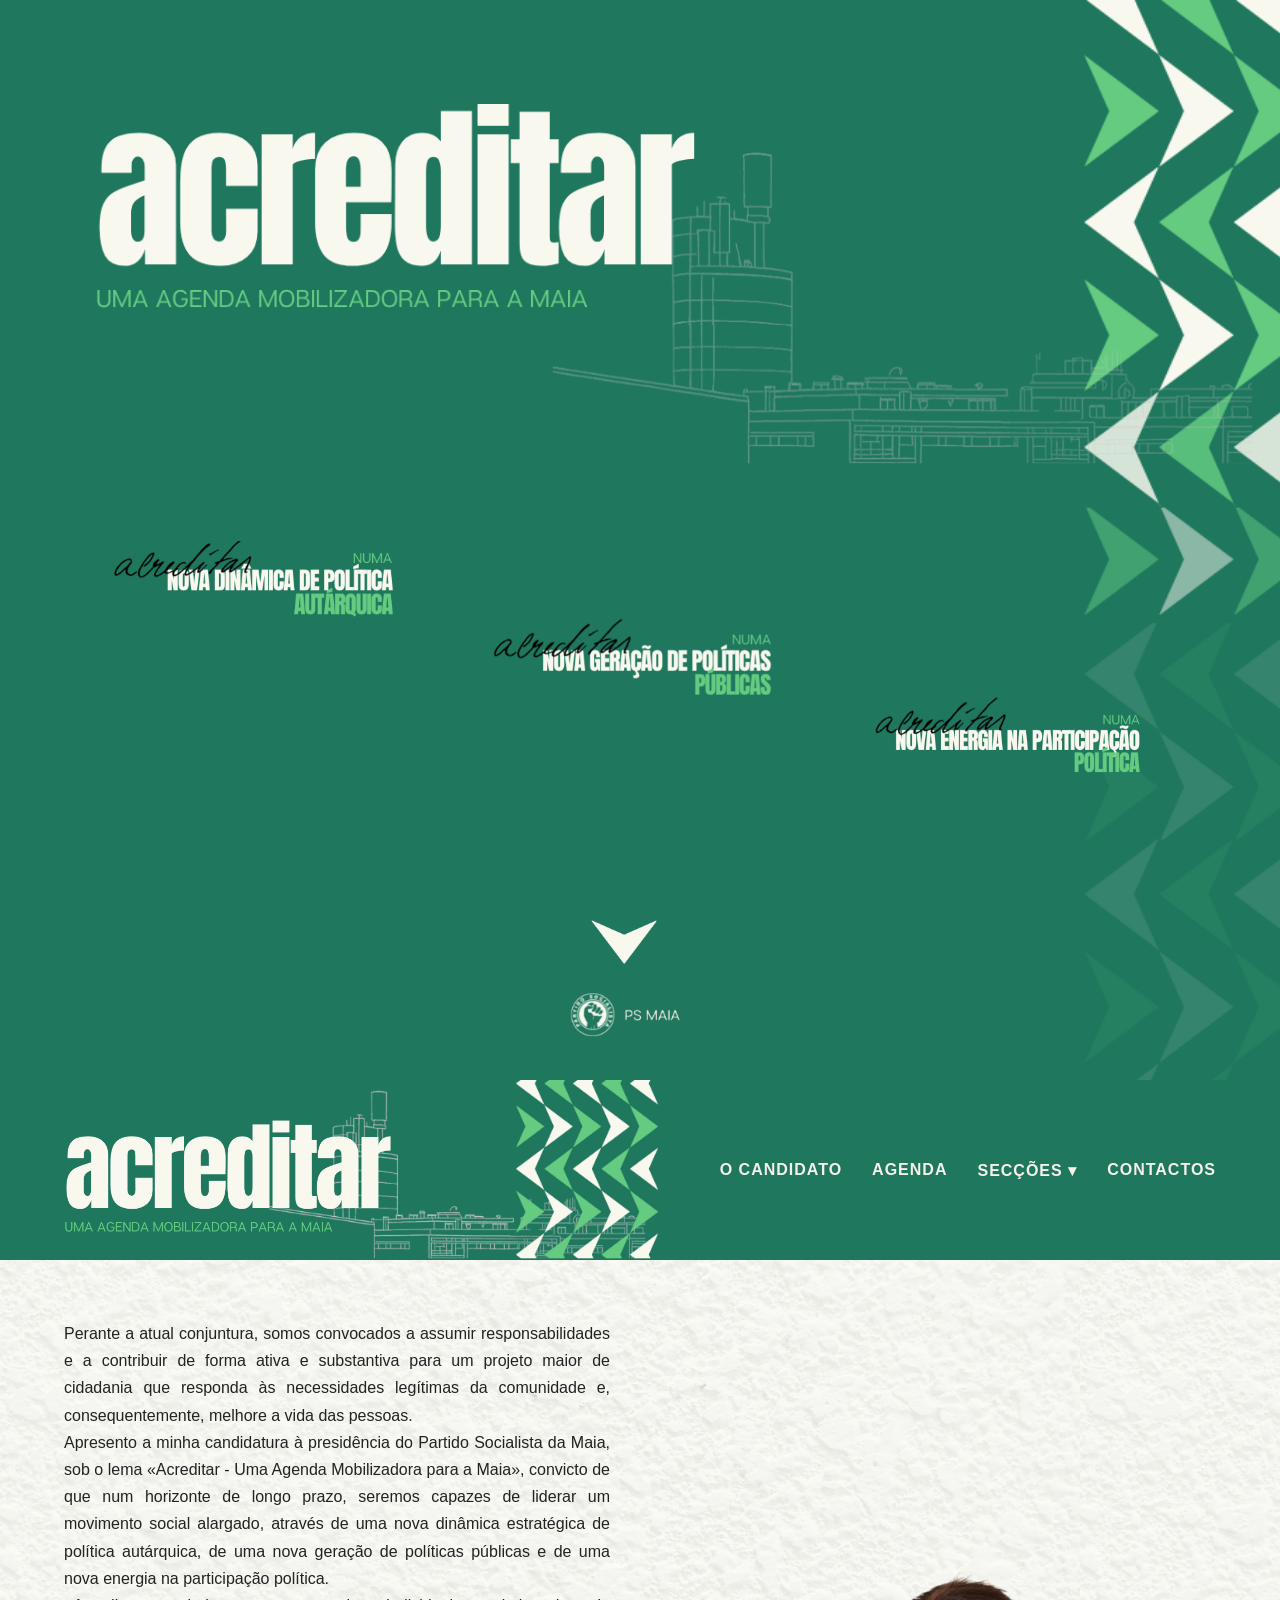
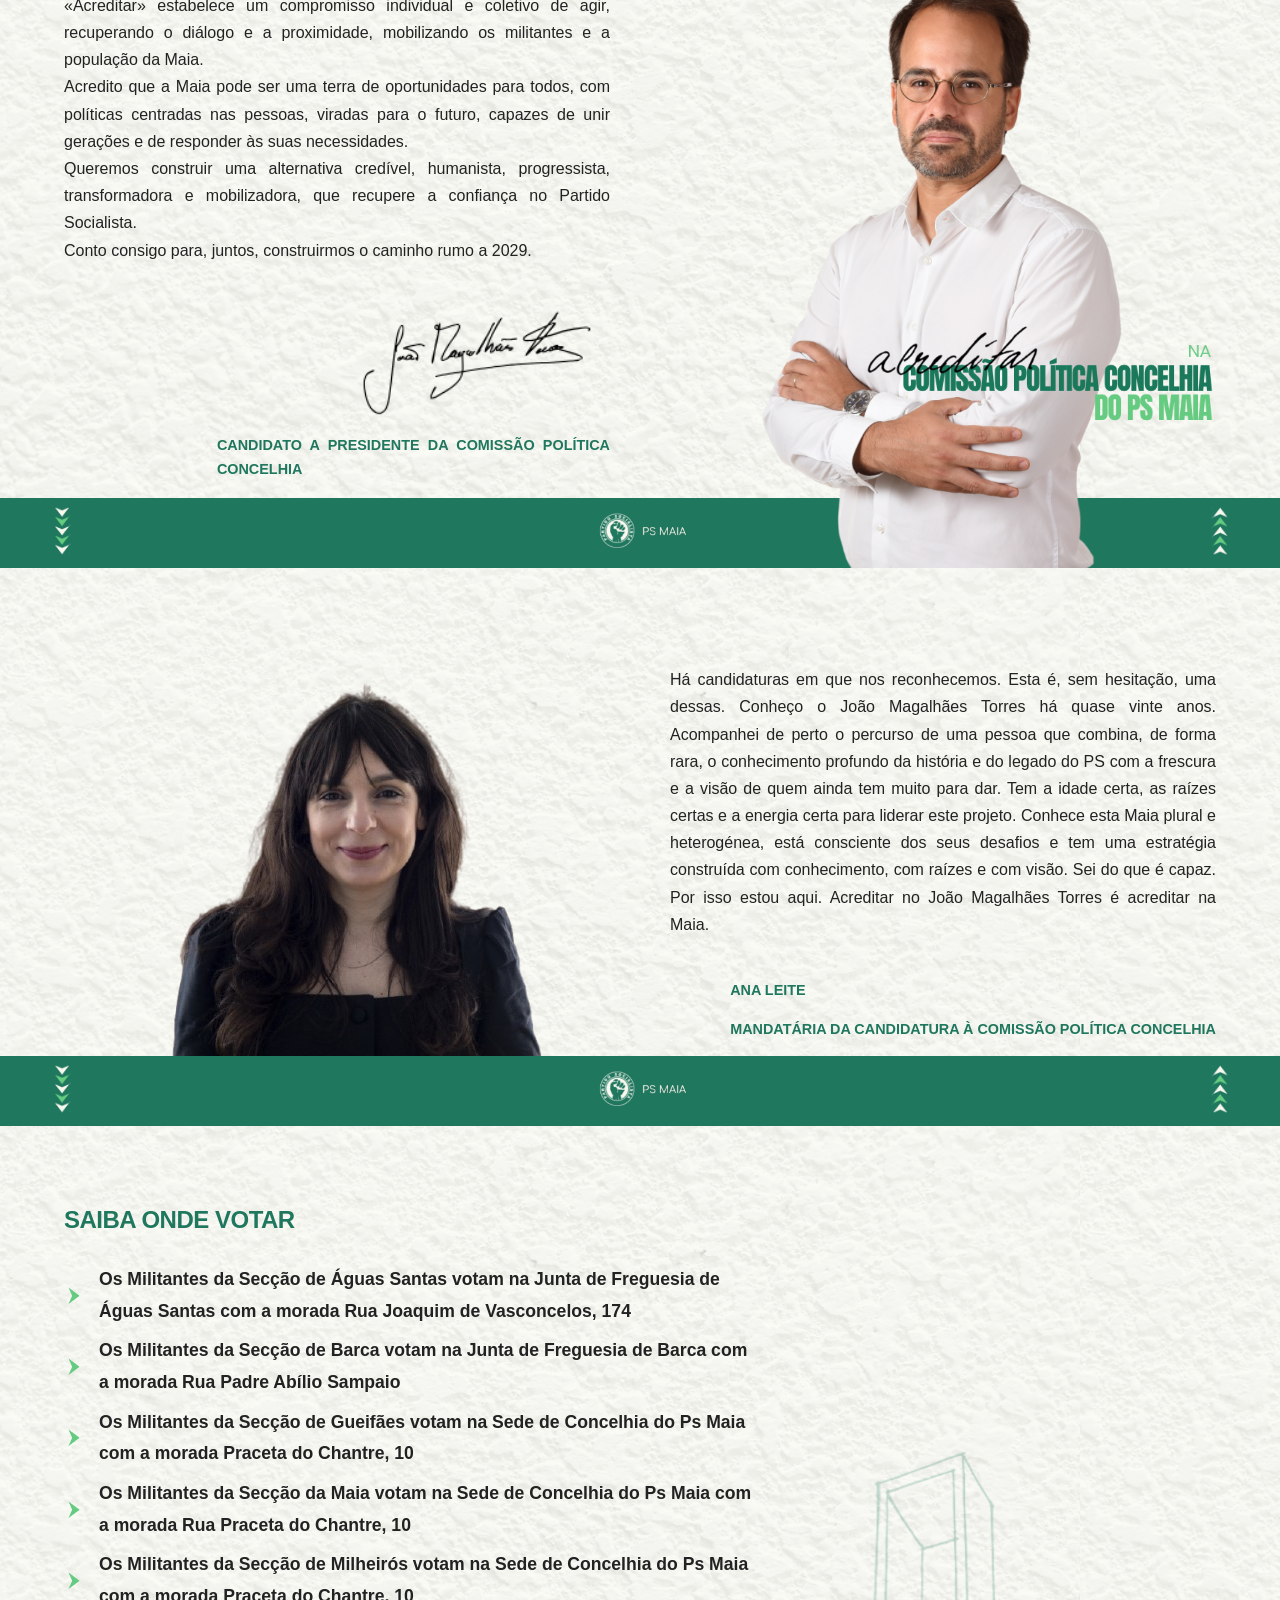
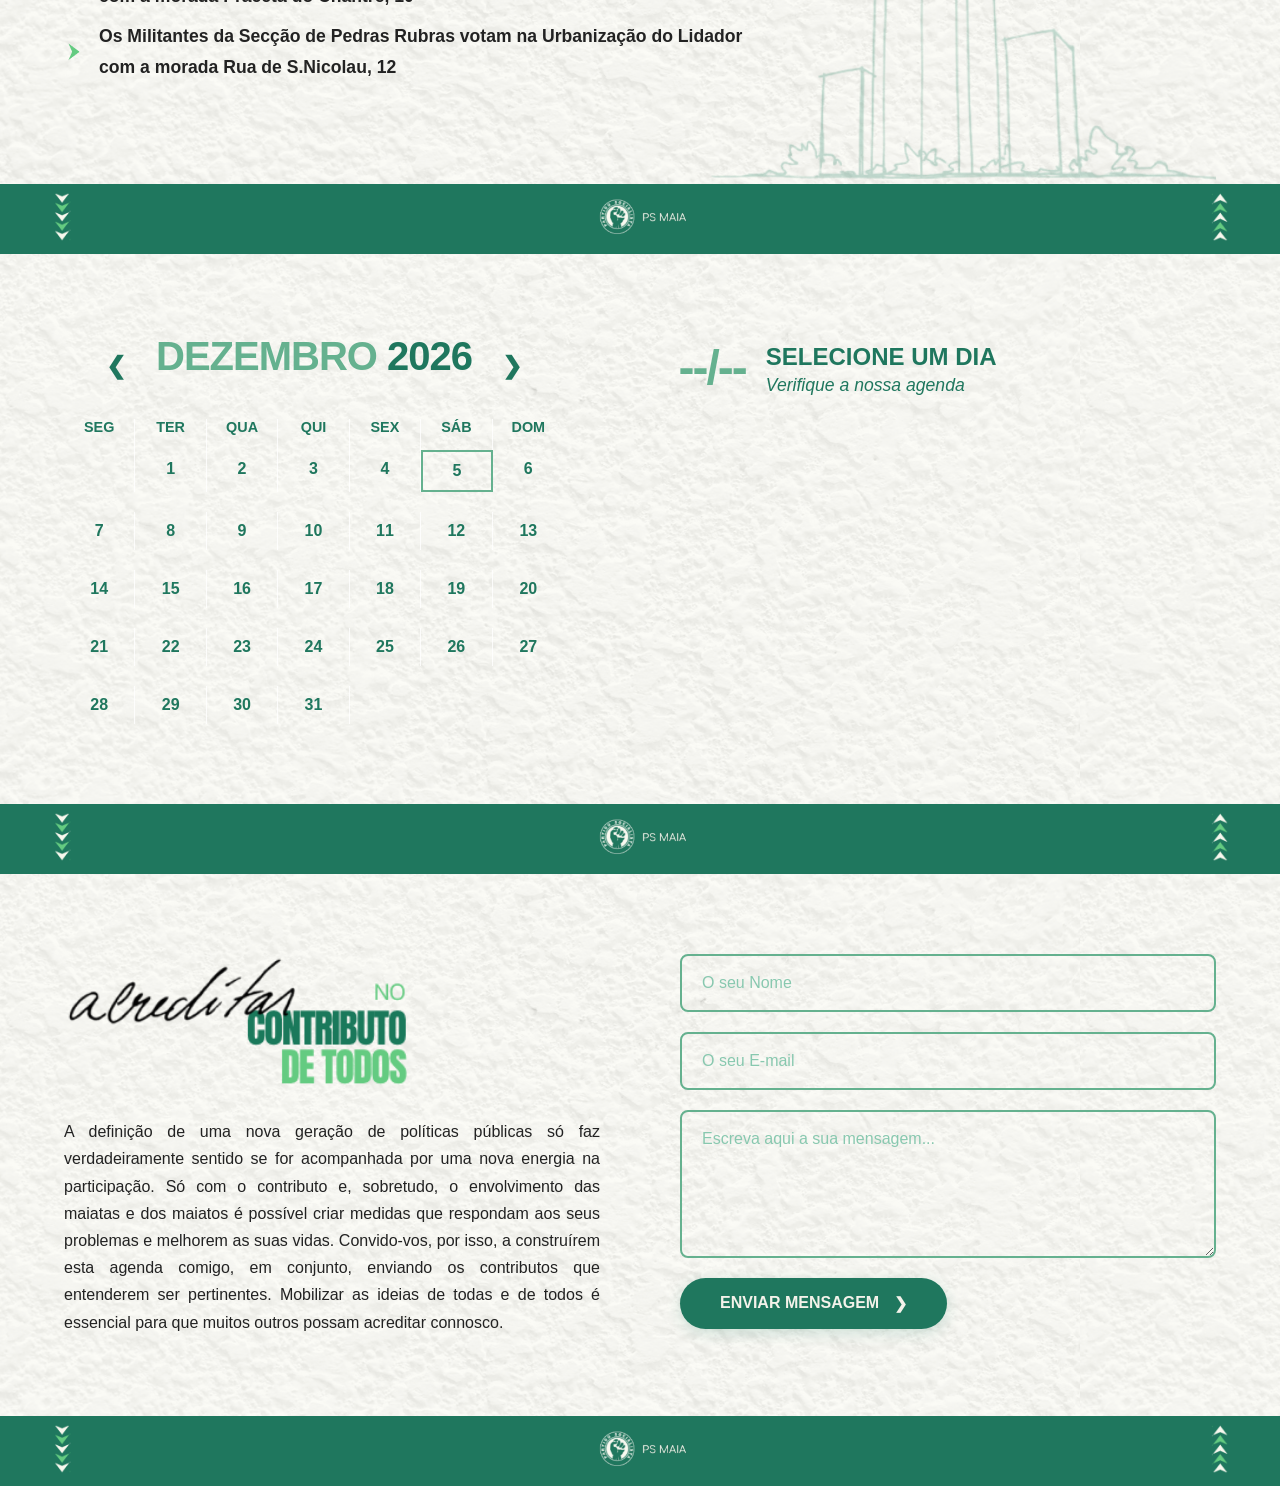
<file: index.html>
<!DOCTYPE html>
<html lang="pt">
<head>
    <meta charset="UTF-8">
    <meta name="viewport" content="width=device-width, initial-scale=1.0">
    <title>ACREDITAR</title>
    
    <link rel="stylesheet" href="styles.css">
    
</head>
<body>

    <section id="hero">
        <img src="./imagens/bg-cidade.png" class="bg-cidade" alt="Cidade da Maia">
        <img src="./imagens/bg-setas.png" class="bg-setas" alt="Padrão Acreditar">

        <div class="hero-container">
            
            <div class="hero-texto">
                <div class="hero-texto">
                    <img src="./imagens/letras-acreditar-frase.png" class="img-titulo-hero" alt="Acreditar - Uma agenda mobilizadora para a Maia">
                </div>
            </div>

            <div class="hero-escada">
                <img src="./imagens/frase1.png" class="frase f1" alt="Nova Dinâmica">
                <img src="./imagens/frase2.png" class="frase f2" alt="Nova Geração">
                <img src="./imagens/frase3.png" class="frase f3" alt="Nova Energia">
            </div>

            <div class="hero-rodape">
                <a href="#sobre-nos">
                    <img src="./imagens/seta-baixo.png" class="seta-animada" alt="Descer para a secção seguinte">
                </a>
                    <img src="./imagens/logo-ps-maia.png" class="logo-ps" alt="PS Maia">
            </div>

        </div>
    </section>    


    <section id="sobre-nos">
        
        <div class="sobre-topo">
            <img src="./imagens/letras-acreditar-frase.png" class="img-titulo-topo" alt="Acreditar - Uma agenda mobilizadora para a Maia">
            
            <img src="./imagens/bg-cidade-setas.png" class="sobre-bg-cidade" alt="Cidade e Setas">
            
            <nav class="menu-site">
                <ul class="menu-lista">
                    <li><a href="#sobre-nos">O Candidato</a></li>
                    <li><a href="#agenda">Agenda</a></li>
                    
                    
                    <li class="menu-item-com-submenu">
                        <a href="javascript:void(0)">Secções &#9662;</a> <ul class="submenu">
                            <li><a href="seccaoas.html">Secção de Águas Santas</a></li>
                            <li><a href="seccaobarca.html">Secção de Barca</a></li>
                            <li><a href="seccaomaia.html">Secção da Maia</a></li>
                            <li><a href="seccaomilheiros.html">Secção de Milheirós</a></li>
                            <li><a href="seccaopedrasrubras.html">Secção de Pedras Rubras</a></li>
                        </ul>
                    </li> 
                    <li><a href="#contactos">Contactos</a></li>
                </ul>
            </nav>
            
        </div>

        <div class="sobre-meio">
            <div class="sobre-texto">
                <p>Perante a atual conjuntura, somos convocados a assumir responsabilidades e a contribuir de forma ativa e substantiva para um projeto maior de cidadania que responda às necessidades legítimas da comunidade e, consequentemente, melhore a vida das pessoas.
<p>Apresento a minha candidatura à presidência do Partido Socialista da Maia, sob o lema «Acreditar - Uma Agenda Mobilizadora para a Maia», convicto de que num horizonte de longo prazo, seremos capazes de liderar um movimento social alargado, através de uma nova dinâmica estratégica de política autárquica, de uma nova geração de políticas públicas e de uma nova energia na participação política.</p>
<p>«Acreditar» estabelece um compromisso individual e coletivo de agir, recuperando o diálogo e a proximidade, mobilizando os militantes e a população da Maia.</p>
<p>Acredito que a Maia pode ser uma terra de oportunidades para todos, com políticas centradas nas pessoas, viradas para o futuro, capazes de unir gerações e de responder às suas necessidades.
<p>Queremos construir uma alternativa credível, humanista, progressista, transformadora e mobilizadora, que recupere a confiança no Partido Socialista.</p>
<p>Conto consigo para, juntos, construirmos o caminho rumo a 2029.</p></p>
                
                <div class="caixa-assinatura">
                    <img src="./imagens/assinaturajmt.png" class="img-assinatura" alt="Assinatura">
                    <p class="cargo-verde">Candidato a Presidente da Comissão Política Concelhia</p>
                </div>
            </div>

            <div class="sobre-foto">
                <img src="./imagens/jmt2semfundo.png" class="img-candidata" alt="Fotografia">
                <img src="./imagens/acreditarcpcmaia.png" class="img-texto-sobreposto" alt="Acreditar na CPC Maia">
            </div>
        </div>

        <div class="sobre-rodape">
            <a href="#mandataria" class="setas-link seta-esq">
                <img src="./imagens/seta-rodape-baixo.png" alt="Subir">
            </a>

            <a href="#hero">
                <img src="./imagens/logo-ps-maia.png" class="logo-ps-rodape" alt="PS Maia">
            </a>
            <a href="#hero" class="setas-link seta-dir">
                <img src="./imagens/seta-rodape-cima.png" alt="Descer">
            </a>
        </div>

    </section>

    <section id="mandataria">
        
        <div class="mandataria-meio">
            
            <div class="mandataria-foto">
                <img src="./imagens/analeite.png" class="img-mandataria" alt="Fotografia da Mandatária">
            </div>

            <div class="mandataria-texto">
                <p>Há candidaturas em que nos reconhecemos. Esta é, sem hesitação, uma dessas. Conheço o João Magalhães Torres há quase vinte anos. Acompanhei de perto o percurso de uma pessoa que combina, de forma rara, o conhecimento profundo da história e do legado do PS com a frescura e a visão de quem ainda tem muito para dar. Tem a idade certa, as raízes certas e a energia certa para liderar este projeto. Conhece esta Maia plural e heterogénea, está consciente dos seus desafios e tem uma estratégia construída com conhecimento, com raízes e com visão. Sei do que é capaz. Por isso estou aqui. Acreditar no João Magalhães Torres é acreditar na Maia.</p>
                
                <div class="caixa-assinatura-direita">
                    <p class="cargo-verde">Ana Leite</p>
                    <p class="cargo-verde">MANDATÁRIA DA CANDIDATURA À COMISSÃO POLÍTICA CONCELHIA</p>
                </div>
            </div>

        </div>

        <div class="mandataria-rodape">
            <a href="#lista-candidatos" class="setas-link seta-esq">
                <img src="./imagens/seta-rodape-baixo.png" alt="Subir">
            </a>

            <a href="#hero">
                <img src="./imagens/logo-ps-maia.png" class="logo-ps-rodape" alt="PS Maia">
            </a>
            <a href="#sobre-nos" class="setas-link seta-dir">
                <img src="./imagens/seta-rodape-cima.png" alt="Descer">
            </a>
        </div>

    </section>

        <section id="lista-candidatos">
        
        <div class="lista-meio">
            
            <div class="lista-conteudo">
                <h2 class="lista-titulo">Saiba onde Votar</h2>
                
                <ul class="lista-nomes">
                    <li>Os Militantes da Secção de Águas Santas votam na Junta de Freguesia de Águas Santas com a morada Rua Joaquim de Vasconcelos, 174</li>
                    <li>Os Militantes da Secção de Barca votam na Junta de Freguesia de Barca com a morada Rua Padre Abílio Sampaio</li>
                    <li>Os Militantes da Secção de Gueifães votam na Sede de Concelhia do Ps Maia com a morada Praceta do Chantre, 10</li>
                    <li>Os Militantes da Secção da Maia votam na Sede de Concelhia do Ps Maia com a morada Rua Praceta do Chantre, 10</li>
                    <li>Os Militantes da Secção de Milheirós votam na Sede de Concelhia do Ps Maia com a morada Praceta do Chantre, 10</li>
                    <li>Os Militantes da Secção de Pedras Rubras votam na Urbanização do Lidador com a morada Rua de S.Nicolau, 12</li>
                </ul>
            </div>

            <img src="./imagens/bg-portas.png" class="lista-img-predios" alt="Desenho Maia">

            
            
        </div>

        <div class="lista-rodape">
            <a href="#agenda" class="setas-link seta-esq">
                <img src="./imagens/seta-rodape-baixo.png" alt="Subir">
            </a>

            <a href="#hero">
                <img src="./imagens/logo-ps-maia.png" class="logo-ps-rodape" alt="PS Maia">
            </a>
            <a href="#mandataria" class="setas-link seta-dir">
                <img src="./imagens/seta-rodape-cima.png" alt="Descer">
            </a>
        </div>

    </section>

    <section id="agenda">
        
      

       <div class="agenda-meio">
            
            <div class="calendario-bloco">
                
                <div class="mes-navegacao">
                    <button id="btn-mes-anterior">&#10094;</button>
                    <h3 class="mes-titulo">
                        <span class="mes-verde-claro" id="texto-mes">MAIO</span> 
                        <span id="texto-ano">2026</span>
                    </h3>
                    <button id="btn-mes-seguinte">&#10095;</button>
                </div>
                
                <div class="calendario-cabecalho">
                    <div class="dia-semana">SEG</div>
                    <div class="dia-semana">TER</div>
                    <div class="dia-semana">QUA</div>
                    <div class="dia-semana">QUI</div>
                    <div class="dia-semana">SEX</div>
                    <div class="dia-semana">SÁB</div>
                    <div class="dia-semana">DOM</div>
                </div>

                <div class="calendario-grid" id="dias-grid">
                    </div>
            </div>

            <div class="evento-bloco" id="caixa-evento">
                <div class="evento-data" id="evento-data">--/--</div>
                
                <div class="evento-info" id="vista-dia">
                    <h4 id="evento-titulo">SELECIONE UM DIA</h4>
                    <p id="evento-local">Verifique a nossa agenda</p>
                </div>

                <div class="evento-info" id="vista-mes" style="display: none;">
                    </div>
            </div>

        </div>

        </div>

        <div class="agenda-rodape">
            <a href="#contactos" class="setas-link seta-esq">
                <img src="./imagens/seta-rodape-baixo.png" alt="Subir">
            </a>

            <a href="#hero">
                <img src="./imagens/logo-ps-maia.png" class="logo-ps-rodape" alt="PS Maia">
            </a>
            <a href="#lista-candidatos" class="setas-link seta-dir">
                <img src="./imagens/seta-rodape-cima.png" alt="Descer">
            </a>
        </div>

    </section>

    <section id="contactos">

        <div class="contacto-meio">
            
            <div class="contacto-info">
                <img src="./imagens/titulo-contributo.png" class="img-titulo-contributo" alt="Acreditar no contributo de todos">
                
                <p>A definição de uma nova geração de políticas públicas só faz verdadeiramente sentido se for acompanhada por uma nova energia na participação. Só com o contributo e, sobretudo, o envolvimento das maiatas e dos maiatos é possível criar medidas que respondam aos seus problemas e melhorem as suas vidas. Convido-vos, por isso, a construírem esta agenda comigo, em conjunto, enviando os contributos que entenderem ser pertinentes. Mobilizar as ideias de todas e de todos é essencial para que muitos outros possam acreditar connosco.</p>
            </div>

            <div class="contacto-form-caixa">
                <form class="formulario-acreditar" action="https://formspree.io/f/mbdwebdk" method="POST">
                    <input type="text" name="nome" placeholder="O seu Nome" required>
                    <input type="email" name="email" placeholder="O seu E-mail" required>
                    <textarea name="mensagem" rows="6" placeholder="Escreva aqui a sua mensagem..." required></textarea>

                    <input type="hidden" name="_captcha" value="false">
                    
                    <button type="submit" class="botao-enviar">
                        Enviar Mensagem <span class="seta-botao">&#10095;</span>
                    </button>
                </form>
            </div>

        </div>

        <div class="contacto-rodape">
            <a href="#contactos" class="setas-link seta-esq">
                <img src="./imagens/seta-rodape-baixo.png" alt="Subir">
            </a>

            <a href="#hero">
                <img src="./imagens/logo-ps-maia.png" class="logo-ps-rodape" alt="PS Maia">
            </a>
            <a href="#agenda" class="setas-link seta-dir">
                <img src="./imagens/seta-rodape-cima.png" alt="Descer">
            </a>
        </div>

    </section>


    <script>
        // 1. COLA AQUI O LINK DO TEU GOOGLE SHEETS (.tsv)
        const urlGoogleSheet = "https://docs.google.com/spreadsheets/d/e/2PACX-1vQgesNlx1HICrxwr3FjCtojPLdgehVtIwjGw2wevJNrqJSQbQDBCtCzNtmocbJ8uXh3fSAmohu7JBYo/pub?output=tsv";

       let listaEventos = {}; 

        const nomesMeses = ["JANEIRO", "FEVEREIRO", "MARÇO", "ABRIL", "MAIO", "JUNHO", "JULHO", "AGOSTO", "SETEMBRO", "OUTUBRO", "NOVEMBRO", "DEZEMBRO"];

        const hoje = new Date(); 
        let dataAtual = new Date();

        const textoMes = document.getElementById('texto-mes');
        const textoAno = document.getElementById('texto-ano');
        const diasGrid = document.getElementById('dias-grid');
        
        const displayData = document.getElementById('evento-data');
        
        // Elementos das duas vistas
        const vistaDia = document.getElementById('vista-dia');
        const vistaMes = document.getElementById('vista-mes');
        const displayTitulo = document.getElementById('evento-titulo');
        const displayLocal = document.getElementById('evento-local');

        function renderizarCalendario() {
            diasGrid.innerHTML = ""; 

            const ano = dataAtual.getFullYear();
            const mes = dataAtual.getMonth();

            textoMes.textContent = nomesMeses[mes];
            textoAno.textContent = ano;

            const primeiroDiaDaSemana = new Date(ano, mes, 1).getDay(); 
            const diasVazios = primeiroDiaDaSemana === 0 ? 6 : primeiroDiaDaSemana - 1; 
            const totalDiasNoMes = new Date(ano, mes + 1, 0).getDate();

            // ----------------------------------------------------
            // NOVIDADE: Clicar no Título para ver o mês inteiro
            // ----------------------------------------------------
            document.querySelector('.mes-titulo').onclick = function() {
                // Tira a seleção verde de qualquer dia que estivesse selecionado
                document.querySelectorAll('.dia').forEach(d => d.classList.remove('ativo'));
                
                // Muda o texto gigante da data para o nome do mês
                displayData.textContent = nomesMeses[mes];
                
                // Esconde a vista individual e mostra a lista
                vistaDia.style.display = 'none';
                vistaMes.style.display = 'flex';
                
                let htmlLista = '';
                let temEventos = false;
                
                // Procura todos os eventos que pertencem a este mês
                for (let i = 1; i <= totalDiasNoMes; i++) {
                    const chaveData = `${ano}-${mes + 1}-${i}`;
                    
                    if (listaEventos[chaveData]) {
                        const diaFormatado = i.toString().padStart(2, '0');
                        const horaStr = listaEventos[chaveData].hora ? `${listaEventos[chaveData].hora} | ` : '';
                        
                        htmlLista += `
                            <div class="evento-item-mes">
                                <h4>DIA ${diaFormatado} - ${listaEventos[chaveData].titulo}</h4>
                                <p>${horaStr}${listaEventos[chaveData].local}</p>
                            </div>
                        `;
                        temEventos = true;
                    }
                }
                
                // Se o mês estiver vazio
                if(!temEventos) {
                     htmlLista = `
                        <div class="evento-item-mes">
                            <h4>SEM EVENTOS AGENDADOS</h4>
                            <p>Não existem eventos para este mês.</p>
                        </div>
                     `;
                }
                
                // Injeta a lista no ecrã
                vistaMes.innerHTML = htmlLista;
            };
            // ----------------------------------------------------

            // Desenhar os espaços vazios
            for (let i = 0; i < diasVazios; i++) {
                const vazio = document.createElement("div");
                vazio.classList.add("dia-vazio");
                diasGrid.appendChild(vazio);
            }

            // Desenhar os dias
            for (let i = 1; i <= totalDiasNoMes; i++) {
                const diaBloco = document.createElement("div");
                diaBloco.classList.add("dia");
                diaBloco.textContent = i;
                
                if (i === hoje.getDate() && mes === hoje.getMonth() && ano === hoje.getFullYear()) {
                    diaBloco.classList.add('hoje');
                }

                const chaveData = `${ano}-${mes + 1}-${i}`;

                if(listaEventos[chaveData]) {
                    diaBloco.style.textDecoration = "underline"; 
                }

                // O que acontece ao clicar num DIA específico
                diaBloco.addEventListener("click", function() {
                    document.querySelectorAll('.dia').forEach(d => d.classList.remove('ativo'));
                    this.classList.add('ativo');

                    // Garante que a vista do mês se esconde e a do dia volta a aparecer
                    vistaMes.style.display = 'none';
                    vistaDia.style.display = 'block';

                    if (listaEventos[chaveData]) {
                        const diaFormatado = i.toString().padStart(2, '0');
                        const mesFormatado = (mes + 1).toString().padStart(2, '0');
                        
                        displayData.textContent = `${diaFormatado}/${mesFormatado}`;
                        displayTitulo.textContent = listaEventos[chaveData].titulo;
                        
                        if (listaEventos[chaveData].hora !== "") {
                            displayLocal.textContent = `${listaEventos[chaveData].hora} | ${listaEventos[chaveData].local}`;
                        } else {
                            displayLocal.textContent = listaEventos[chaveData].local;
                        }

                    } else {
                        const diaFormatado = i.toString().padStart(2, '0');
                        const mesFormatado = (mes + 1).toString().padStart(2, '0');
                        displayData.textContent = `${diaFormatado}/${mesFormatado}`;
                        displayTitulo.textContent = "SEM EVENTOS AGENDADOS";
                        displayLocal.textContent = "-";
                    }
                });

                diasGrid.appendChild(diaBloco);
            }
        }

        document.getElementById('btn-mes-anterior').addEventListener('click', () => {
            dataAtual.setMonth(dataAtual.getMonth() - 1);
            renderizarCalendario();
        });

        document.getElementById('btn-mes-seguinte').addEventListener('click', () => {
            dataAtual.setMonth(dataAtual.getMonth() + 1);
            renderizarCalendario();
        });

        function mostrarProximosEventos() {
            // 1. Converter o objeto de eventos numa lista (array) para podermos ordenar
            let arrayEventos = [];
            for (let chave in listaEventos) {
                // chave está no formato "2026-5-22"
                const partes = chave.split('-');
                const dataObj = new Date(partes[0], partes[1] - 1, partes[2]);
                
                arrayEventos.push({
                    dataOriginal: dataObj,
                    chave: chave,
                    ...listaEventos[chave]
                });
            }

            // 2. Filtrar: queremos apenas eventos de HOJE para a frente
            // Criamos um "hoje" sem horas para comparar apenas os dias
            const hojeSemHoras = new Date(hoje.getFullYear(), hoje.getMonth(), hoje.getDate());
            
            let futuros = arrayEventos.filter(ev => ev.dataOriginal >= hojeSemHoras);

            // 3. Ordenar por data (do mais perto para o mais longe)
            futuros.sort((a, b) => a.dataOriginal - b.dataOriginal);

            // 4. Selecionar os 3 primeiros
            let proximos3 = futuros.slice(0, 3);

            // 5. Mostrar no ecrã
            displayData.textContent = "PRÓXIMOS";
            vistaDia.style.display = 'none';
            vistaMes.style.display = 'flex';

            let htmlProximos = '';
            
            if (proximos3.length > 0) {
                proximos3.forEach(ev => {
                    const d = ev.dataOriginal.getDate().toString().padStart(2, '0');
                    const m = (ev.dataOriginal.getMonth() + 1).toString().padStart(2, '0');
                    const horaStr = ev.hora ? `${ev.hora} | ` : '';
                    
                    htmlProximos += `
                        <div class="evento-item-mes">
                            <h4>${d}/${m} - ${ev.titulo}</h4>
                            <p>${horaStr}${ev.local}</p>
                        </div>
                    `;
                });
            } else {
                htmlProximos = `<div class="evento-item-mes"><h4>SEM EVENTOS PRÓXIMOS</h4><p>Fique atento às nossas redes sociais.</p></div>`;
            }

            vistaMes.innerHTML = htmlProximos;
        }

        // --- ATUALIZAÇÃO DO FETCH ---
        fetch(urlGoogleSheet)
            .then(resposta => resposta.text())
            .then(dadosExcel => {
                const linhas = dadosExcel.split('\n'); 
                
                for(let i = 1; i < linhas.length; i++) {
                    const colunas = linhas[i].split('\t'); 
                    
                    if(colunas.length >= 3) {
                        const dataPT = colunas[0] ? colunas[0].trim() : ""; 
                        const hora = colunas[1] ? colunas[1].trim() : "";       
                        const titulo = colunas[2] ? colunas[2].trim() : ""; 
                        const local = colunas[3] ? colunas[3].trim() : ""; 

                        if(dataPT) {
                            const partesData = dataPT.split('/');
                            if(partesData.length === 3) {
                                const dia = parseInt(partesData[0], 10);
                                const mes = parseInt(partesData[1], 10);
                                const ano = parseInt(partesData[2], 10);
                                
                                const chaveDicionario = `${ano}-${mes}-${dia}`;
                                listaEventos[chaveDicionario] = {
                                    hora: hora,
                                    titulo: titulo,
                                    local: local
                                };
                            }
                        }
                    }
                }
                
                // Primeiro desenha o calendário
                renderizarCalendario();
                // E logo a seguir mostra os 3 próximos eventos na caixa da direita!
                mostrarProximosEventos();
            })
            .catch(erro => {
                console.error("Erro a ler o Google Sheets:", erro);
                renderizarCalendario(); 
            });

    </script>

</body>
</html>
</file>
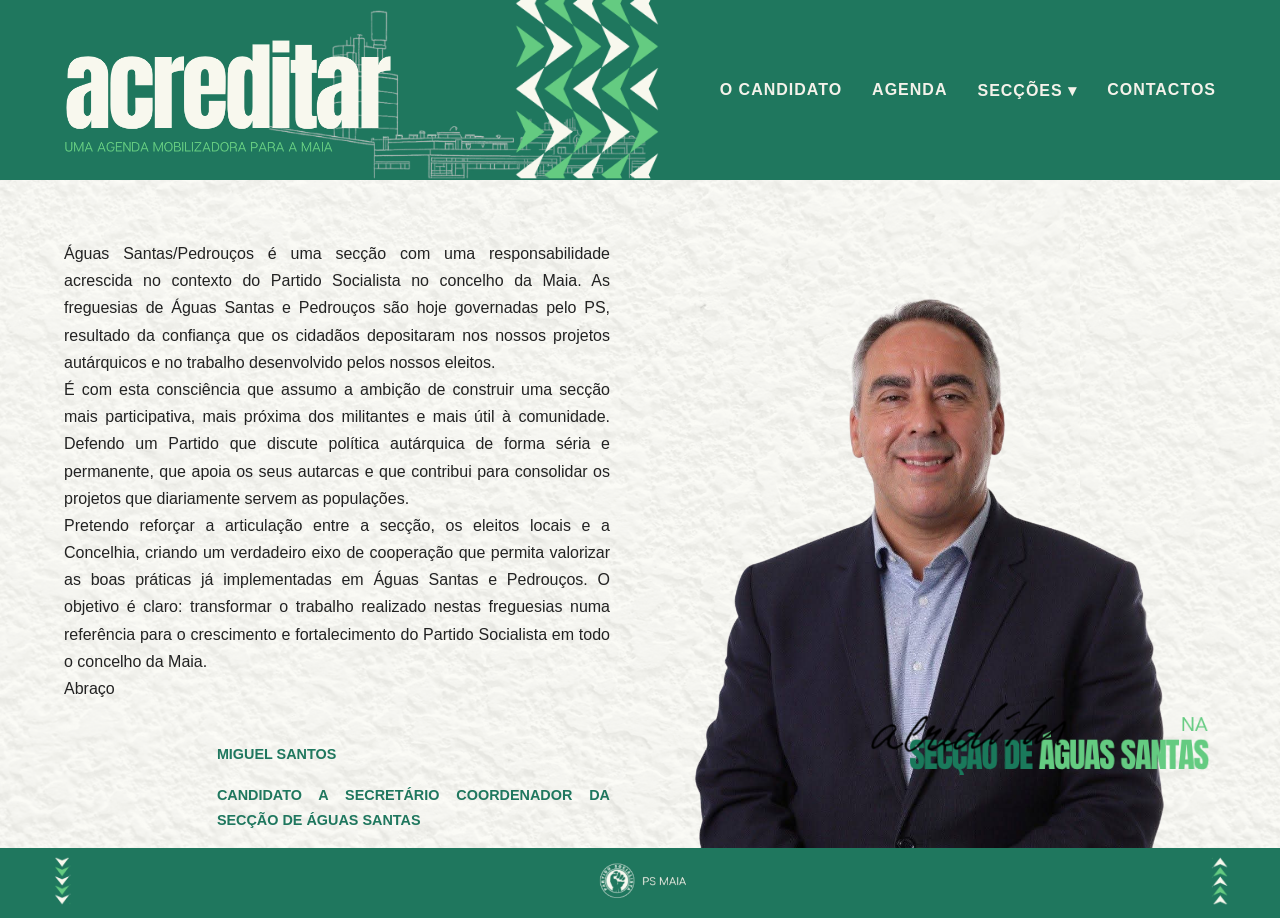
<file: seccaoas.html>
<!DOCTYPE html>
<html lang="pt">
<head>
    <meta charset="UTF-8">
    <meta name="viewport" content="width=device-width, initial-scale=1.0">
    <title>ACREDITAR | SECÇÕES</title>
    
    <link rel="stylesheet" href="styles.css">
    
</head>
<body>



    <section id="sobre-nos">
        
        <div class="sobre-topo">
            <img src="./imagens/letras-acreditar-frase.png" class="img-titulo-topo" alt="Acreditar - Uma agenda mobilizadora para a Maia">
            
            <img src="./imagens/bg-cidade-setas.png" class="sobre-bg-cidade" alt="Cidade e Setas">
            
            <nav class="menu-site">
                <ul class="menu-lista">
                    <li><a href="index.html#sobre-nos">O Candidato</a></li>
                    <li><a href="index.html#agenda">Agenda</a></li>
                    
                    
                    <li class="menu-item-com-submenu">
                        <a href="javascript:void(0)">Secções &#9662;</a> <ul class="submenu">
                            <li><a href="seccaoas.html">Secção de Águas Santas</a></li>
                            <li><a href="seccaobarca.html">Secção de Barca</a></li>
                            <li><a href="seccaomaia.html">Secção da Maia</a></li>
                            <li><a href="seccaomilheiros.html">Secção de Milheirós</a></li>
                            <li><a href="seccaopedrasrubras.html">Secção de Pedras Rubras</a></li>
                        </ul>
                    </li> 
                    <li><a href="index.html#contactos">Contactos</a></li>
                </ul>
            </nav>
            
        </div>

        <div class="sobre-meio">
            <div class="sobre-texto">
                <p> 
                    <p>Águas Santas/Pedrouços é uma secção com uma responsabilidade acrescida no contexto do Partido Socialista no concelho da Maia. As freguesias de Águas Santas e Pedrouços são hoje governadas pelo PS, resultado da confiança que os cidadãos depositaram nos nossos projetos autárquicos e no trabalho desenvolvido pelos nossos eleitos.</p>

                    <p>É com esta consciência que assumo a ambição de construir uma secção mais participativa, mais próxima dos militantes e mais útil à comunidade. Defendo um Partido que discute política autárquica de forma séria e permanente, que apoia os seus autarcas e que contribui para consolidar os projetos que diariamente servem as populações.</p>

                    <p>Pretendo reforçar a articulação entre a secção, os eleitos locais e a Concelhia, criando um verdadeiro eixo de cooperação que permita valorizar as boas práticas já implementadas em Águas Santas e Pedrouços. O objetivo é claro: transformar o trabalho realizado nestas freguesias numa referência para o crescimento e fortalecimento do Partido Socialista em todo o concelho da Maia.</p>

                    <p>Abraço </p>
                </p>
                
                <div class="caixa-assinatura">
                    <p class="cargo-verde">Miguel Santos</p>
                    <p class="cargo-verde">Candidato a Secretário Coordenador da Secção de Águas Santas</p>
                </div>
            </div>

            <div class="sobre-foto">
                <img src="./imagens/seccoes/miguelsantos.jpg" class="img-candidata-seccao" alt="Fotografia">
                <img src="./imagens/seccoes/tx-seccao-as.png" class="img-texto-sobreposto" alt="Acreditar na CPC Maia">
            </div>
        </div>

        <div class="sobre-rodape">
            <a href="#mandataria" class="setas-link seta-esq">
                <img src="./imagens/seta-rodape-baixo.png" alt="Subir">
            </a>

            <a href="#hero">
                <img src="./imagens/logo-ps-maia.png" class="logo-ps-rodape" alt="PS Maia">
            </a>
            <a href="#hero" class="setas-link seta-dir">
                <img src="./imagens/seta-rodape-cima.png" alt="Descer">
            </a>
        </div>  

    </section>

</body>
</html>
</file>
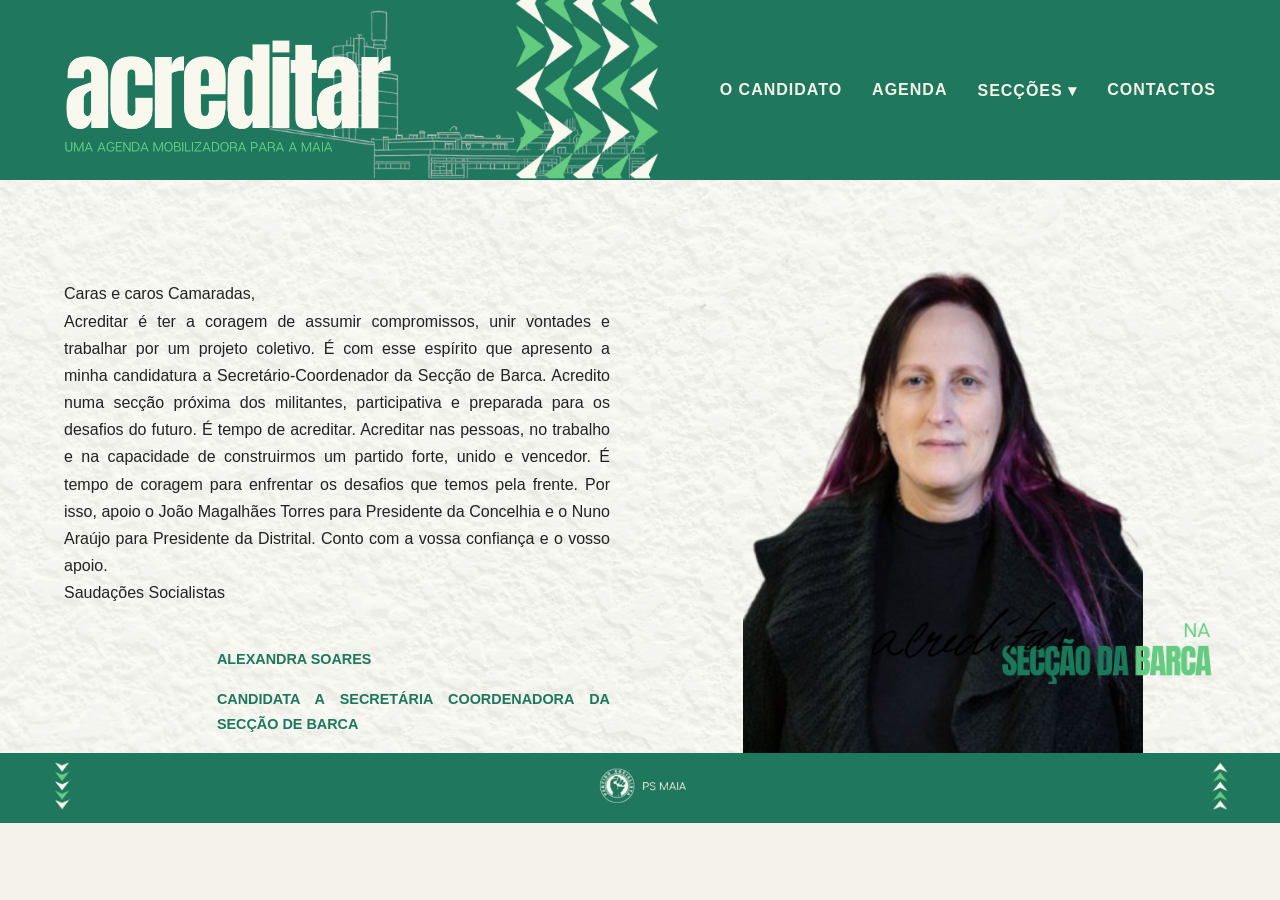
<file: seccaobarca.html>
<!DOCTYPE html>
<html lang="pt">
<head>
    <meta charset="UTF-8">
    <meta name="viewport" content="width=device-width, initial-scale=1.0">
    <title>ACREDITAR | SECÇÕES</title>
    
    <link rel="stylesheet" href="styles.css">
    
</head>
<body>



    <section id="sobre-nos">
        
        <div class="sobre-topo">
            <img src="./imagens/letras-acreditar-frase.png" class="img-titulo-topo" alt="Acreditar - Uma agenda mobilizadora para a Maia">
            
            <img src="./imagens/bg-cidade-setas.png" class="sobre-bg-cidade" alt="Cidade e Setas">
            
            <nav class="menu-site">
                <ul class="menu-lista">
                <li><a href="index.html#sobre-nos">O Candidato</a></li>
                <li><a href="index.html#agenda">Agenda</a></li>
                    
                    
                    <li class="menu-item-com-submenu">
                        <a href="javascript:void(0)">Secções &#9662;</a> <ul class="submenu">
                            <li><a href="seccaoas.html">Secção de Águas Santas</a></li>
                            <li><a href="seccaobarca.html">Secção de Barca</a></li>
                            <li><a href="seccaomaia.html">Secção da Maia</a></li>
                            <li><a href="seccaomilheiros.html">Secção de Milheirós</a></li>
                            <li><a href="seccaopedrasrubras.html">Secção de Pedras Rubras</a></li>
                        </ul>
                    </li> 
                    <li><a href="index.html#contactos">Contactos</a></li>
                </ul>
            </nav>
            
        </div>

        <div class="sobre-meio">
            <div class="sobre-texto">
                <p> 
                    <p>Caras e caros Camaradas,</p>
                    <p>Acreditar é ter a coragem de assumir compromissos, unir vontades e trabalhar por um projeto coletivo.

                    É com esse espírito que apresento a minha candidatura a Secretário-Coordenador da Secção de Barca. Acredito numa secção próxima dos militantes, participativa e preparada para os desafios do futuro.

                    É tempo de acreditar. 

                    Acreditar nas pessoas, no trabalho e na capacidade de construirmos um partido forte, unido e vencedor. 

                    É tempo de coragem para enfrentar os desafios que temos pela frente.

                    Por isso, apoio o João Magalhães Torres para Presidente da Concelhia e o Nuno Araújo para Presidente da Distrital.

                    Conto com a vossa confiança e o vosso apoio.</p>

                    <p>Saudações Socialistas</p>
                </p>
                
                <div class="caixa-assinatura">
                    <p class="cargo-verde">Alexandra Soares</p>
                    <p class="cargo-verde">Candidata a Secretária Coordenadora da Secção de Barca</p>
                </div>
            </div>

            <div class="sobre-foto">
                <img src="./imagens/seccoes/alexandrasoares.jpg" class="img-candidata-seccao-barca" alt="Fotografia">
                <img src="./imagens/seccoes/tx-seccao-barca.png" class="img-texto-sobreposto" alt="Acreditar na CPC Maia">
            </div>
        </div>

        <div class="sobre-rodape">
            <a href="#mandataria" class="setas-link seta-esq">
                <img src="./imagens/seta-rodape-baixo.png" alt="Subir">
            </a>

            <a href="#hero">
                <img src="./imagens/logo-ps-maia.png" class="logo-ps-rodape" alt="PS Maia">
            </a>
            <a href="#hero" class="setas-link seta-dir">
                <img src="./imagens/seta-rodape-cima.png" alt="Descer">
            </a>
        </div>  

    </section>

</body>
</html>
</file>
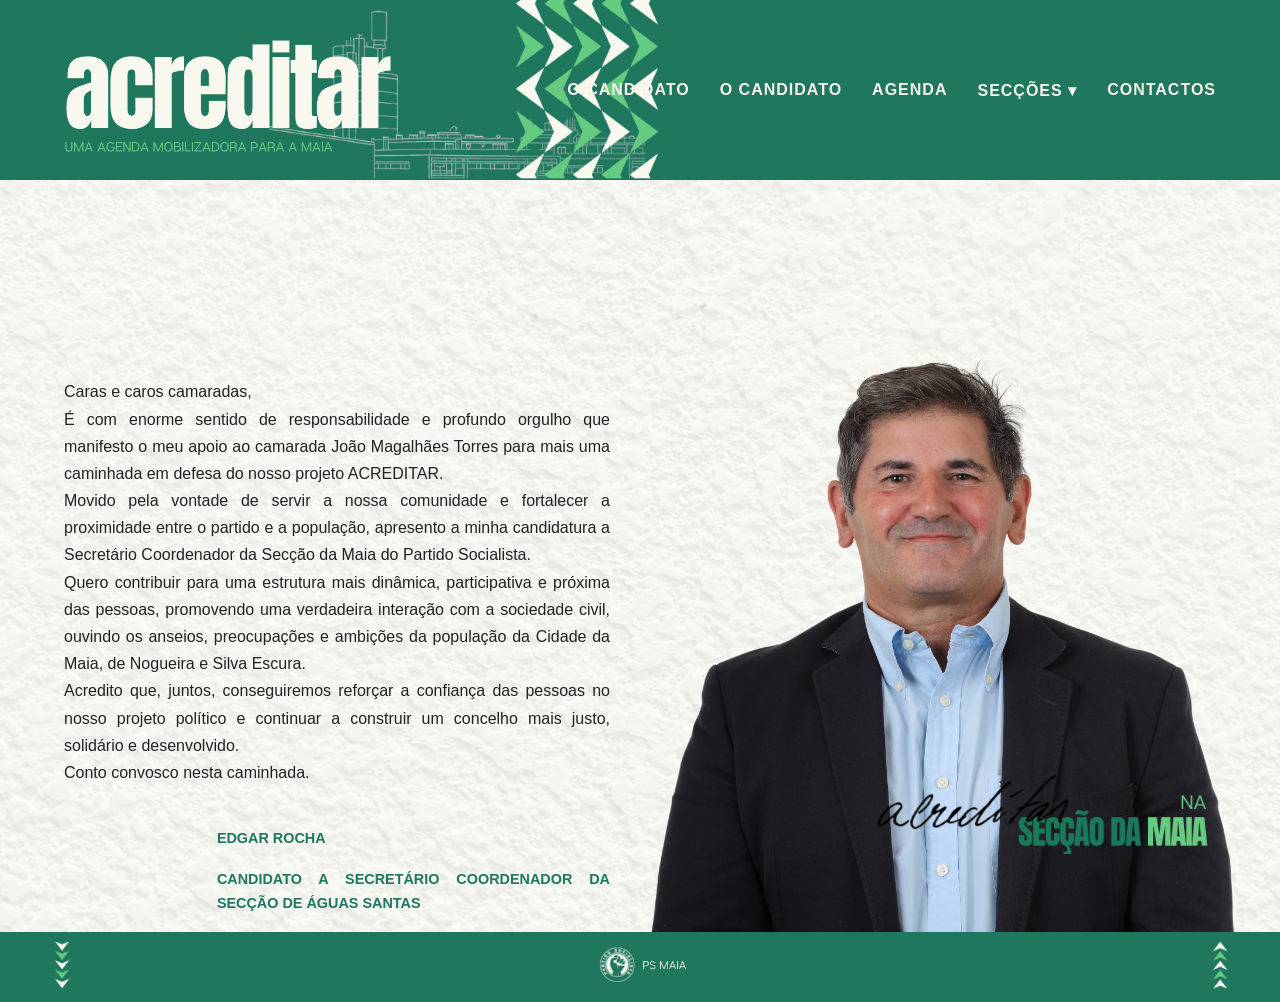
<file: seccaomaia.html>
<!DOCTYPE html>
<html lang="pt">
<head>
    <meta charset="UTF-8">
    <meta name="viewport" content="width=device-width, initial-scale=1.0">
    <title>ACREDITAR | SECÇÕES</title>
    
    <link rel="stylesheet" href="styles.css">
    
</head>
<body>



    <section id="sobre-nos">
        
        <div class="sobre-topo">
            <img src="./imagens/letras-acreditar-frase.png" class="img-titulo-topo" alt="Acreditar - Uma agenda mobilizadora para a Maia">
            
            <img src="./imagens/bg-cidade-setas.png" class="sobre-bg-cidade" alt="Cidade e Setas">
            
            <nav class="menu-site">
                <ul class="menu-lista">
                    <li><a href="#sobre-nos">O Candidato</a></li>
                    <li><a href="index.html#sobre-nos">O Candidato</a></li>
                    <li><a href="index.html#agenda">Agenda</a></li>
                    
                    
                    <li class="menu-item-com-submenu">
                        <a href="javascript:void(0)">Secções &#9662;</a> <ul class="submenu">
                            <li><a href="seccaoas.html">Secção de Águas Santas</a></li>
                            <li><a href="seccaobarca.html">Secção de Barca</a></li>
                            <li><a href="seccaomaia.html">Secção da Maia</a></li>
                            <li><a href="seccaomilheiros.html">Secção de Milheirós</a></li>
                            <li><a href="seccaopedrasrubras.html">Secção de Pedras Rubras</a></li>
                        </ul>
                    </li> 
                    <li><a href="index.html#contactos">Contactos</a></li>
                </ul>
            </nav>
            
        </div>

        <div class="sobre-meio">
            <div class="sobre-texto">
                <p> 
                    <p>Caras e caros camaradas,</p>

                    <p>É com enorme sentido de responsabilidade e profundo orgulho que manifesto o meu apoio ao camarada João Magalhães Torres para mais uma caminhada em defesa do nosso projeto ACREDITAR.</p>

                    <p>Movido pela vontade de servir a nossa comunidade e fortalecer a proximidade entre o partido e a população, apresento a minha candidatura a Secretário Coordenador da Secção da Maia do Partido Socialista.</p>

                    <p>Quero contribuir para uma estrutura mais dinâmica, participativa e próxima das pessoas, promovendo uma verdadeira interação com a sociedade civil, ouvindo os anseios, preocupações e ambições da população da Cidade da Maia, de Nogueira e Silva Escura.</p>

                    <p>Acredito que, juntos, conseguiremos reforçar a confiança das pessoas no nosso projeto político e continuar a construir um concelho mais justo, solidário e desenvolvido.</p>

                    <p>Conto convosco nesta caminhada.</p>
                </p>
                
                <div class="caixa-assinatura">
                    <p class="cargo-verde">Edgar Rocha</p>
                    <p class="cargo-verde">Candidato a Secretário Coordenador da Secção de Águas Santas</p>
                </div>
            </div>

            <div class="sobre-foto">
                <img src="./imagens/seccoes/edgarrocha.JPG" class="img-candidata-seccao" alt="Fotografia">
                <img src="./imagens/seccoes/tx-seccao-maia.png" class="img-texto-sobreposto" alt="Acreditar na CPC Maia">
            </div>
        </div>

        <div class="sobre-rodape">
            <a href="#mandataria" class="setas-link seta-esq">
                <img src="./imagens/seta-rodape-baixo.png" alt="Subir">
            </a>

            <a href="#hero">
                <img src="./imagens/logo-ps-maia.png" class="logo-ps-rodape" alt="PS Maia">
            </a>
            <a href="#hero" class="setas-link seta-dir">
                <img src="./imagens/seta-rodape-cima.png" alt="Descer">
            </a>
        </div>  

    </section>

</body>
</html>
</file>
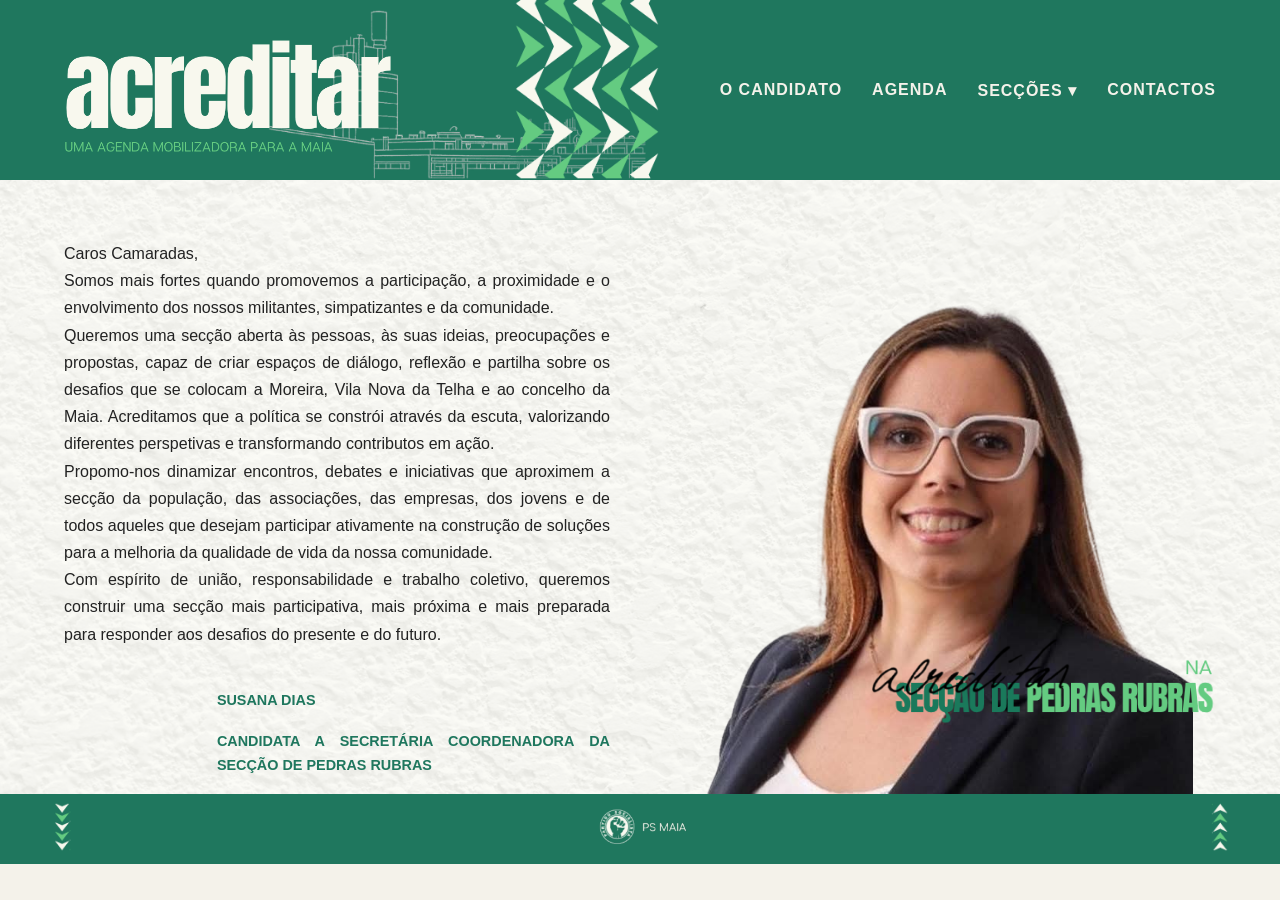
<file: seccaopedrasrubras.html>
<!DOCTYPE html>
<html lang="pt">
<head>
    <meta charset="UTF-8">
    <meta name="viewport" content="width=device-width, initial-scale=1.0">
    <title>ACREDITAR | SECÇÕES</title>
    
    <link rel="stylesheet" href="styles.css">
    
</head>
<body>



    <section id="sobre-nos">
        
        <div class="sobre-topo">
            <img src="./imagens/letras-acreditar-frase.png" class="img-titulo-topo" alt="Acreditar - Uma agenda mobilizadora para a Maia">
            
            <img src="./imagens/bg-cidade-setas.png" class="sobre-bg-cidade" alt="Cidade e Setas">
            
            <nav class="menu-site">
                <ul class="menu-lista">
                <li><a href="index.html#sobre-nos">O Candidato</a></li>
                <li><a href="index.html#agenda">Agenda</a></li>
                    
                    
                    <li class="menu-item-com-submenu">
                        <a href="javascript:void(0)"> Secções &#9662;</a> <ul class="submenu">
                            <li><a href="seccaoas.html">Secção de Águas Santas</a></li>
                            <li><a href="seccaobarca.html">Secção de Barca</a></li>
                            <li><a href="seccaomaia.html">Secção da Maia</a></li>
                            <li><a href="seccaomilheiros.html">Secção de Milheirós</a></li>
                            <li><a href="seccaopedrasrubras.html">Secção de Pedras Rubras</a></li>
                        </ul>
                    </li> 
                    <li><a href="index.html#contactos">Contactos</a></li>
                </ul>
            </nav>
            
        </div>

        <div class="sobre-meio">
            <div class="sobre-texto">
                <p> 
                    <p>Caros Camaradas,</p>

                    <p>Somos mais fortes quando promovemos a participação, a proximidade e o envolvimento dos nossos militantes, simpatizantes e da comunidade.</p>

                    <p>Queremos uma secção aberta às pessoas, às suas ideias, preocupações e propostas, capaz de criar espaços de diálogo, reflexão e partilha sobre os desafios que se colocam a Moreira, Vila Nova da Telha e ao concelho da Maia. Acreditamos que a política se constrói através da escuta, valorizando diferentes perspetivas e transformando contributos em ação.</p>

                    <p>Propomo-nos dinamizar encontros, debates e iniciativas que aproximem a secção da população, das associações, das empresas, dos jovens e de todos aqueles que desejam participar ativamente na construção de soluções para a melhoria da qualidade de vida da nossa comunidade.</p>

                    <p>Com espírito de união, responsabilidade e trabalho coletivo, queremos construir uma secção mais participativa, mais próxima e mais preparada para responder aos desafios do presente e do futuro.</p>
                </p>
                
                <div class="caixa-assinatura">
                    <p class="cargo-verde">Susana Dias</p>
                    <p class="cargo-verde">Candidata a Secretária Coordenadora da Secção de Pedras Rubras</p>
                </div>
            </div>

            <div class="sobre-foto">
                <img src="./imagens/seccoes/susanadias.jpeg" class="img-candidata-seccao-pr" alt="Fotografia">
                <img src="./imagens/seccoes/tx-seccao-pr.png" class="img-texto-sobreposto" alt="Acreditar na CPC Maia">
            </div>
        </div>

        <div class="sobre-rodape">
            <a href="#mandataria" class="setas-link seta-esq">
                <img src="./imagens/seta-rodape-baixo.png" alt="Subir">
            </a>

            <a href="#hero">
                <img src="./imagens/logo-ps-maia.png" class="logo-ps-rodape" alt="PS Maia">
            </a>
            <a href="#hero" class="setas-link seta-dir">
                <img src="./imagens/seta-rodape-cima.png" alt="Descer">
            </a>
        </div>  

    </section>

</body>
</html>
</file>
<file: styles.css>
/* ================================================= */
/* --- RESET BÁSICO (Obrigatório para começar do zero) --- */
/* ================================================= */
* {
    margin: 0;
    padding: 0;
    box-sizing: border-box;
}

body {
    font-family: -apple-system, BlinkMacSystemFont, "Segoe UI", Roboto, sans-serif;
    background-color: #f4f2ea; /* Cor creme para o resto do site */
}

/* ================================================= */
/* --- SECÇÃO HERO --- */
/* ================================================= */
#hero {
    position: relative;
    width: 100%;
    height: 120vh; /* Ocupa exatamente 100% da altura do ecrã */
    background-color: #1f775e;
    overflow: hidden; /* Corta o que sair fora da secção */
    display: flex;
    justify-content: center;
}

/* --- FUNDOS ABSOLUTOS --- */
.bg-setas {
    position: absolute;
    top: 0;
    bottom: 0;
    right: 0;
    height: 100%;
    width: 15%; 
    min-width: 200px; /* Garante que não ficam fininhas demais */
    max-width: 350px; /* Impede que fiquem gigantes e comam o ecrã no monitor grande */
    object-fit: cover;
    object-position: left;
    z-index: 1;
}

.bg-cidade {
    position: absolute;
    bottom: 57%;
    right: 2%; 
    width: 55%; 
    max-width: 800px; /* Impede a cidade de ficar do tamanho do Godzilla */
    opacity: 0.4;
    z-index: 2;
}

/* --- CONTAINER PRINCIPAL --- */
.hero-container {
    position: relative;
    z-index: 10; 
    width: 100%;
    /* Removemos o max-width para ele esticar com o monitor */
    padding: 8vh 25% 40px 5%; /* Damos 25% de espaço à direita para o texto NUNCA bater nas setas */
    display: flex;
    flex-direction: column;
    justify-content: space-between; 
}
/* --- 1. TOPO: TEXTOS --- */
.hero-texto {
    display: flex;
    flex-direction: column;
}

.hero-texto {
    display: flex;
    flex-direction: column;
}

.img-titulo-hero {
    width: 100%; /* Faz com que a imagem se adapte a ecrãs pequenos */
    max-width: 600px; /* Impede a imagem de ficar gigante num monitor grande (ajusta este valor a teu gosto!) */
    height: auto;
    margin-left: 3.5%;
    margin-top: 3.5%;
}

/* --- 2. MEIO: ESCADA DE IMAGENS --- */
.hero-escada {
    display: flex;
    flex-direction: column;
    width: 106%;
    margin-top: 10vh;
}

.frase {
    width: 30%; /* Largura de cada frase */
    min-width: 250px;
    height: auto;
    object-fit: contain;

    
    opacity: 0; /* Começam escondidas */
    animation: aparecerFrase 0.6s ease-out forwards; /* Define o tipo de animação */
}

/* Empurra as imagens para a direita formando a escada */
/* Define a margem E o atraso de cada uma */
.f1 { margin-left: 5%; animation-delay: 0.3s; } /* Aparece quase logo */
.f2 { margin-left: 45%; animation-delay: 0.9s; } /* Meio segundo depois da f1 */
.f3 { margin-left: 85%; animation-delay: 1.5s; } /* Meio segundo depois da f2 */

/* --- 3. FUNDO: RODAPÉ --- */
.hero-rodape {
    align-self: center; /* Centra em relação ao ecrã */
    display: flex;
    flex-direction: column;
    align-items: center;
    margin-left: 25%;
}

.seta-animada {
    width: 70px;
    margin-bottom: 20px;
    animation: saltitar 2s infinite ease-in-out;
}

.logo-ps {
    height: 50px;
    width: auto;
}

@keyframes saltitar {
    0%, 100% { transform: translateY(0); }
    50% { transform: translateY(-15px); }
}

/* ================================================= */
/* --- SECÇÃO SOBRE NÓS (Bloco a seguir ao Hero) --- */
/* ================================================= */
#sobre-nos {
    width: 100%;
    display: flex;
    flex-direction: column;
}

/* --- 1. Faixa Verde Topo --- */
.sobre-topo {
    background-color: #1f775e;
    height: 180px; 
    display: flex;
    justify-content: space-between;
    align-items: center;
    padding: 0 5%;
    position: relative;
    overflow: visible !important;

    z-index: 999;
}

.img-titulo-topo {
    width: 100%; /* Adapta-se a ecrãs pequenos */
    /* Limitamos a largura para não ficar muito grande e deixar espaço para o menu */
    max-width: 327px; 
    height: auto;
    position: relative;
    z-index: 10; /* Garante que fica por cima do desenho da cidade de fundo */
    margin-top: 1%;
}

/* --- Otimização para Telemóvel --- */
@media (max-width: 900px) {
    .img-titulo-topo {
        max-width: 300px; /* Fica ligeiramente mais pequena no telemóvel */
        margin-bottom: 15px; /* Dá espaço se o menu passar para baixo */
    }
}

.sobre-titulo h2 {
    font-size: clamp(3rem, 5vw, 6rem);
    font-weight: 900;
    color: #f4f2ea;
    line-height: 0.8;
    letter-spacing: -3px;
}

.sobre-titulo p {
    font-size: clamp(0.8rem, 1vw, 1.2rem);
    color: #65b18f;
    text-transform: uppercase;
    margin-top: 8px;
    font-weight: 600;
}

.sobre-bg-cidade {
    position: absolute;
    right: 48.5%;
    height: 100%;
    width: auto;
    object-fit: cover;
    z-index: 1;
}

.sobre-menu-nota {
    z-index: 2;
    font-size: 1.2rem;
    color: #113f31;
    text-align: right;
    font-weight: 500;
}

/* --- 2. Zona Central (Fundo claro/papel) --- */
.sobre-meio {
    /* Mudamos o padding de baixo para 0 */
    padding: 60px 5% 0 5%; 
    display: flex;
    align-items: flex-end; /* Faz com que o conteúdo (incluindo a foto) se alinhe pelo fundo */
    gap: 60px;
    background-image: url('./imagens/fundo.png');
}

.sobre-texto {
    flex: 1;
}

.sobre-texto p {
    font-size: 1rem;
    line-height: 1.7;
    text-align: justify;
    color: #222;
    font-weight: 500;
}

.caixa-assinatura {
    margin-top: 40px;
    text-align: right; /* Alinhado à direita conforme o design */
}

.img-assinatura {
    height: 120px;
    width: auto;
    margin-bottom: 5px;
}

.caixa-assinatura .cargo-verde {
    font-weight: 800;
    color: #1f775e;
    font-size: 0.9rem;
    text-transform: uppercase;
    margin-bottom: 3%;
    margin-left: 28%
}

.sobre-foto {
    flex: 1;
    position: relative;
    display: flex;
    justify-content: center;
    
    margin-bottom: px; /* Puxa a foto para baixo. Ajusta este valor para a altura exata do teu rodapé! */
    z-index: 20;
}

.img-candidata {
    width: 200%;
    max-width: 600px;
    height: auto;

    position: relative; 
    top: 70px;
}

.img-texto-sobreposto {
    position: absolute;
    bottom: 5%;
    right: 0;
    width: 90%;
    max-width: 350px;

    margin-bottom: 8%;
}

.img-candidata-seccao {
    width: 200%;
    max-width: 600px;
    height: auto;

    position: relative; 
    top: 0px;
}

.img-candidata-seccao-barca {
    width: 200%;
    max-width: 400px;
    height: auto;

    position: relative; 
    top: 0px;
}

.img-candidata-seccao-pr {
    width: 200%;
    max-width: 500px;
    height: auto;

    position: relative; 
    top: 0px;
}

.img-texto-sobreposto {
    position: absolute;
    bottom: 5%;
    right: 0;
    width: 90%;
    max-width: 350px;

    margin-bottom: 8%;
}



/* --- Responsividade (Telemóveis) --- */
@media (max-width: 900px) {
    .sobre-topo {
        flex-direction: column;
        height: auto;
        padding: 30px 20px;
        text-align: center;
    }
    .sobre-bg-cidade {
        position: relative;
        right: 0;
        width: 100%;
        margin: 20px 0;
    }
    .sobre-meio {
        flex-direction: column;
        padding: 40px 20px;
    }
    .caixa-assinatura {
        text-align: center;
    }
    .img-texto-sobreposto {
        right: auto;
    }
    .img-candidata {
        top: 0px;
    }
}

/* ================================================= */
/* --- SECÇÃO MANDATÁRIA --- */
/* ================================================= */
#mandataria {
    width: 100%;
    display: flex;
    flex-direction: column;
    /* Se tiveres a imagem da textura de papel, podes adicioná-la aqui */
    background-image: url('./imagens/fundo.png');
}

.mandataria-meio {
    /* Mudamos o padding de baixo para 0 */
    padding: 80px 5% 0 5%; 
    display: flex;
    align-items: flex-end; /* Alinha a foto à base */
    gap: 60px;
    max-width: 1300px;
    margin: 0 auto;
}

/* --- Lado Esquerdo: Foto --- */
.mandataria-foto {
    flex: 1;
    display: flex;
    justify-content: center;
}

.img-mandataria {
    width: 500%;
    max-width: 1150px;
    height: auto;
}

/* --- Lado Direito: Texto --- */
.mandataria-texto {
    flex: 1;
    display: flex;
    flex-direction: column;
}

.mandataria-texto p {
    font-size: 1rem;
    line-height: 1.7;
    text-align: justify;
    color: #222;
    font-weight: 500;
}

/* Caixa da assinatura alinhada à direita */
.caixa-assinatura-direita {
    margin-top: 40px;
    align-self: flex-end; /* Encosta o bloco todo à direita do container flex */
    text-align: right;
}

.caixa-assinatura-direita .cargo-verde {
    font-weight: 800;
    color: #1f775e;
    font-size: 0.9rem;
    text-transform: uppercase;
    margin-bottom: 3%;
}



/* --- Responsividade (Telemóveis) --- */
@media (max-width: 900px) {
    .mandataria-meio {
        flex-direction: column; /* Coloca a foto em cima e o texto em baixo */
        padding: 40px 20px;
    }
    
    .caixa-assinatura-direita {
        align-self: center; /* Volta a centrar a assinatura no telemóvel para ficar melhor */
        text-align: center;
    }
}

/* ================================================= */
/* --- SECÇÃO AGENDA (Calendário Interativo) --- */
/* ================================================= */
#agenda {
    width: 100%;
    display: flex;
    flex-direction: column;
    background-image: url('./imagens/fundo.png');
}

/* --- Reutilização do Topo e Rodapé das secções anteriores --- */
.agenda-topo {
    background-color: #1f775e;
    height: 180px; 
    display: flex;
    justify-content: space-between;
    align-items: center;
    padding: 0 5%;
    position: relative;
    overflow: hidden;
}
.agenda-titulo h2 { font-size: clamp(3rem, 5vw, 6rem); font-weight: 900; color: #f4f2ea; line-height: 0.8; letter-spacing: -3px; }
.agenda-titulo p { font-size: clamp(0.8rem, 1vw, 1.2rem); color: #65b18f; text-transform: uppercase; margin-top: 8px; font-weight: 600; }
.agenda-bg-cidade { position: absolute; right: 48.5%; height: 100%; width: auto; object-fit: cover; z-index: 1; }
.agenda-menu-nota { z-index: 2; font-size: 1.2rem; color: #113f31; text-align: right; font-weight: 500; }
.agenda-rodape { background-color: #1f775e; height: 60px; position: relative; display: flex; justify-content: center; align-items: center; width: 100%; }
.agenda-bg-setas-fundo { position: absolute; top: 0; left: 0; width: 100%; height: 100%; background-image: url('./imagens/setas-rodape.png'); background-size: cover; background-position: center; z-index: 1; }
.agenda-logo-ps { height: 35px; width: auto; position: relative; z-index: 2; }

/* --- Zona Central: Layout --- */
.agenda-meio {
    padding: 80px 5%;
    display: flex;
    align-items: flex-start;
    justify-content: center;
    gap: 80px;
    max-width: 1300px;
    margin: 0 auto;
    width: 100%;
}

/* --- Lado Esquerdo: Calendário --- */
.calendario-bloco {
    flex: 1;
    max-width: 500px;
}

.mes-titulo {
    font-size: 2.5rem;
    font-weight: 900;
    color: #1f775e; /* 2026 a verde escuro */
    text-align: center;
    margin-bottom: 20px;
    letter-spacing: -1px;
}

.mes-verde-claro {
    color: #65b18f; /* MAIO a verde claro */
}

/* A Grelha do Calendário */
.calendario-grid {
    display: grid;
    grid-template-columns: repeat(7, 1fr); /* 7 colunas iguais */
    row-gap: 20px;
}

/* Letras dos dias (SEG, TER...) */
.dia-semana {
    font-weight: 900; /* Alterado de 600 para 900 para ficar bem a negrito */
    color: #1f775e;
    text-align: center;
    font-size: 0.9rem;
    padding-bottom: 15px;
}

/* Números dos dias */
.dia, .dia-vazio {
    text-align: center;
    font-weight: 600;
    color: #1f775e;
    font-size: 1rem;
    padding: 10px 0;
    cursor: pointer;
    transition: all 0.2s ease; /* Animação suave no clique e hover */
}

/* --- Navegação dos Meses --- */
.mes-navegacao {
    display: flex;
    justify-content: center;
    align-items: center;
    gap: 20px;
    margin-bottom: 20px;
}

.mes-navegacao button {
    background: none;
    border: none;
    font-size: 1.5rem;
    color: #1f775e;
    cursor: pointer;
    font-weight: 900;
    transition: color 0.2s;
    padding: 0 10px;
}

.mes-navegacao button:hover {
    color: #65b18f;
}

.mes-titulo {
    font-size: 2.5rem;
    font-weight: 900;
    color: #1f775e;
    text-align: center;
    letter-spacing: -1px;
    min-width: 250px; /* Impede que o bloco salte muito ao mudar de mês */
}

/* --- Novas Grelhas (Separamos o cabeçalho dos dias para o JS não apagar as letras) --- */
.calendario-cabecalho, .calendario-grid {
    display: grid;
    grid-template-columns: repeat(7, 1fr);
}

.calendario-grid {
    row-gap: 20px;
}

/* Garante as linhas certas */
.calendario-cabecalho > div:not(:nth-child(7n)),
.calendario-grid > div:not(:nth-child(7n)) {
    border-right: 1px solid rgba(255, 255, 255, 0.8);
}

/* Linhas separadoras verticais (exceto no último dia da semana - Domingo) */
.dia-semana:not(:nth-child(7n)),
.dia:not(:nth-child(7n)), 
.dia-vazio:not(:nth-child(7n)) {
    border-right: 1px solid rgba(255, 255, 255, 0.8); 
}

/* Efeito ao passar o rato e estado Ativo */
.dia:hover {
    background-color: rgba(101, 177, 143, 0.3); /* Fundo verde clarinho no hover */
}

.dia.ativo {
    background-color: #1f775e;
    color: #f4f2ea;
}

.dia.hoje {
    border: 2px solid #65b18f !important; /* Um aro verde claro */
    font-weight: 900;
    color: #1f775e;
}

/* --- Lado Direito: Detalhes do Evento --- */
.evento-bloco {
    flex: 1;
    display: flex;
    gap: 20px;
    align-items: flex-start;
    margin-top: 10px; /* Desce o texto para alinhar mais ao meio do calendário */
    margin-left: 3%;
}

.evento-data {
    font-size: 3rem;
    font-weight: 900;
    color: #65b18f;
    line-height: 1;
    letter-spacing: -2px;
}

.evento-info h4 {
    font-size: 1.5rem;
    font-weight: 900;
    color: #1f775e;
    text-transform: uppercase;
    margin-bottom: 5px;
    line-height: 1.1;
}

.evento-info p {
    font-size: 1.1rem;
    font-style: italic;
    color: #1f775e;
}

#caixa-eventos-lista {
    flex: 1;
    display: flex;
    flex-direction: column; /* Eventos um debaixo do outro */
    gap: 30px;
    margin-top: 60px;
}

.evento-item {
    display: flex;
    gap: 20px;
    align-items: flex-start;
    border-bottom: 1px solid rgba(31, 119, 94, 0.1); /* Linha subtil entre eventos */
    padding-bottom: 20px;
}

.evento-item:last-child {
    border-bottom: none;
}

/* Faz o título do Mês parecer um botão clicável */
.mes-titulo {
    cursor: pointer;
    transition: transform 0.2s ease;
}

.mes-titulo:hover {
    transform: scale(1.05); /* Dá um pequeno zoom ao passar o rato */
}

/* Caixa que segura a lista de eventos do mês */
#vista-mes {
    display: flex;
    flex-direction: column;
    gap: 15px; /* Espaço entre os eventos da lista */
    max-height: 250px; /* Limita a altura */
    overflow-y: auto; /* Cria barra de rolagem se houver muitos eventos */
    padding-right: 15px;
    width: 100%;
}

/* O design de cada evento na lista mensal */
.evento-item-mes h4 {
    font-size: 1.2rem;
    font-weight: 900;
    color: #1f775e;
    margin-bottom: 2px;
    text-transform: uppercase;
}

.evento-item-mes p {
    font-size: 0.9rem;
    font-style: italic;
    color: #1f775e;
}

/* Personalizar a barrinha de scroll para ficar verde e elegante */
#vista-mes::-webkit-scrollbar {
    width: 6px;
}
#vista-mes::-webkit-scrollbar-track {
    background: rgba(31, 119, 94, 0.1);
    border-radius: 4px;
}
#vista-mes::-webkit-scrollbar-thumb {
    background: #65b18f;
    border-radius: 4px;
}

/* --- Responsividade (Telemóveis) --- */
@media (max-width: 900px) {
    .agenda-meio {
        flex-direction: column;
        align-items: center;
        gap: 40px;
        padding: 40px 20px;
    }
    .evento-bloco {
        margin-top: 0;
        flex-direction: column;
        text-align: center;
        align-items: center;
    }
}

/* ================================================= */
/* --- SECÇÃO LISTA CANDIDATOS --- */
/* ================================================= */
#lista-candidatos {
    width: 100%;
    display: flex;
    flex-direction: column;
    /* Adiciona o teu fundo de papel aqui, se for global podes retirar */
    background-image: url('./imagens/fundo.png'); 
}

.lista-meio {
    position: relative; /* Importante para segurar a imagem dos prédios no fundo */
    padding: 80px 5% 0 5%;
    display: flex;
    max-width: 1300px;
    margin: 0 auto;
    width: 100%;
    min-height: 500px; /* Garante espaço para os prédios mesmo que a lista seja curta */
}

.lista-conteudo {
    position: relative;
    z-index: 2; /* Fica acima do desenho caso a lista cresça muito */
    width: 60%; /* Ocupa a parte esquerda do ecrã */
    padding-bottom: 60px; /* Dá um respiro antes da barra verde do rodapé */
}

.lista-titulo {
    color: #1f775e;
    font-size: 1.5rem; /* Ajusta se achares muito grande/pequeno */
    font-weight: 900;
    text-transform: uppercase;
    margin-bottom: 30px;
    letter-spacing: -0.5px;
}

.lista-nomes {
    list-style-type: none; /* Tira as bolinhas pretas normais */
    padding-left: 0; /* Remove o recuo padrão do navegador */
    margin-bottom: 40px;
}

/* --- Cada item da lista --- */
.lista-nomes li {
    font-size: 1.1rem;
    line-height: 1.8;
    font-weight: 600; /* Pus um pouco mais gordinho para destacar */
    color: #222;
    position: relative; /* Necessário para posicionar a seta */
    padding-left: 35px; /* Espaço para caber a imagem da seta à esquerda */
    margin-bottom: 8px; /* Espacinho entre cada nome */
    display: flex;
    align-items: center;
}

/* --- A caixa invisível onde vamos colocar a seta --- */
.lista-nomes li::before {
    content: ''; /* Elemento vazio */
    position: absolute;
    left: 0;
    width: 20px; /* Largura da tua seta (ajusta se ficar muito grande/pequena) */
    height: 20px; /* Altura da tua seta */
    background-size: contain;
    background-repeat: no-repeat;
    background-position: center;
}

/* --- A MAGIA DA ALTERNÂNCIA --- */

/* Nos itens ÍMPARES (1, 3, 5, 7...) usa a seta verde */
.lista-nomes li:nth-child(odd)::before {
    background-image: url('./imagens/seta-lista-verde.png');
}

/* Nos itens PARES (2, 4, 6, 8...) usa a seta branca */
.lista-nomes li:nth-child(even)::before {
    background-image: url('./imagens/seta-lista-verde.png');
}

/* --- A Imagem do Desenho --- */
.lista-img-predios {
    position: absolute;
    bottom: 0; /* Cola a imagem ao fundo (à barra verde) */
    right: 5%;
    width: 40%;
    max-width: 550px;
    height: auto;
    z-index: 1; /* Fica atrás do texto */
    pointer-events: none; /* Impede que a imagem bloqueie cliques na lista */
}

/* --- Faixa Verde Fundo (Rodapé padrão) --- */
.lista-rodape {
    background-color: #1f775e;
    height: 60px;
    position: relative;
    display: flex;
    justify-content: center;
    align-items: center;
    width: 100%;
    z-index: 5; /* Garante que a barra verde fica sempre por cima de tudo */
}

.lista-bg-setas-fundo {
    position: absolute;
    top: 0;
    left: 0;
    width: 100%;
    height: 100%;
    background-image: url('./imagens/setas-rodape.png');
    background-size: cover; 
    background-position: center;
    z-index: 1;
}

.lista-logo-ps {
    height: 35px;
    width: auto;
    position: relative;
    z-index: 2;
}

/* --- Responsividade (Telemóveis) --- */
@media (max-width: 900px) {
    .lista-meio {
        padding: 50px 20px 0 20px;
    }
    
    .lista-conteudo {
        width: 100%; /* O texto passa a ocupar 100% da largura */
    }
    
    .lista-img-predios {
        width: 70%;
        opacity: 0.3; /* Transforma o desenho numa marca de água mais sumida para não atrapalhar a leitura da lista que vai passar por cima no telemóvel */
    }
}


/* ================================================= */
/* --- SECÇÃO CONTACTOS --- */
/* ================================================= */
#contactos {
    width: 100%;
    display: flex;
    flex-direction: column;
    background-image: url('./imagens/fundo.png'); /* A tua textura */
}

/* --- Reutilização do Topo e Rodapé --- */

.contacto-rodape { background-color: #1f775e; height: 60px; position: relative; display: flex; justify-content: center; align-items: center; width: 100%; }
.contacto-bg-setas-fundo { position: absolute; top: 0; left: 0; width: 100%; height: 100%; background-image: url('./imagens/setas-rodape.png'); background-size: cover; background-position: center; z-index: 1; }
.contacto-logo-ps { height: 35px; width: auto; position: relative; z-index: 2; }

/* --- Zona Central: Layout --- */
.contacto-meio {
    padding: 80px 5%;
    display: flex;
    align-items: flex-start;
    gap: 80px;
    max-width: 1300px;
    margin: 0 auto;
    width: 100%;
}

/* --- Lado Esquerdo: Info --- */
.contacto-info {
    flex: 1;
    display: flex;
    flex-direction: column;
}

.img-titulo-contributo {
    width: 100%;
    max-width: 350px;
    height: auto;
    margin-bottom: 30px; /* Dá espaço entre a imagem e o texto */
}

.contacto-info p {
    font-size: 1rem;
    line-height: 1.7;
    text-align: justify;
    color: #222;
    font-weight: 500;
}

/* --- Lado Direito: Formulário --- */
.contacto-form-caixa {
    flex: 1;
    width: 100%;
}

.formulario-acreditar {
    display: flex;
    flex-direction: column;
    gap: 20px; /* Espaço entre as caixas de texto */
}

/* Estilo das caixas de input e textarea */
.formulario-acreditar input,
.formulario-acreditar textarea {
    width: 100%;
    padding: 18px 20px;
    background-color: transparent; /* Fundo transparente para mostrar o papel */
    border: 2px solid #65b18f; /* Borda verde clara */
    border-radius: 8px;
    font-family: inherit;
    font-size: 1rem;
    color: #1f775e;
    font-weight: 600;
    transition: all 0.3s ease;
}

/* Muda a cor da borda quando se clica para escrever */
.formulario-acreditar input:focus,
.formulario-acreditar textarea:focus {
    outline: none;
    border-color: #1f775e; /* Borda verde escura */
    background-color: rgba(255, 255, 255, 0.5); /* Dá um fundo ligeiramente mais branco para destacar */
}

/* Muda a cor do texto padrão (o "O seu Nome" clarinho) */
.formulario-acreditar input::placeholder,
.formulario-acreditar textarea::placeholder {
    color: #88c8af;
    font-weight: 500;
}

/* --- Botão Enviar --- */
.botao-enviar {
    align-self: flex-start; /* Impede o botão de esticar até ao fim da caixa */
    display: inline-flex;
    align-items: center;
    gap: 15px;
    background-color: #1f775e;
    color: #f4f2ea;
    border: none;
    font-size: 1rem;
    font-weight: 800;
    padding: 16px 40px;
    border-radius: 50px;
    text-transform: uppercase;
    cursor: pointer;
    transition: all 0.3s ease;
    box-shadow: 0 4px 15px rgba(31, 119, 94, 0.2);
}

.botao-enviar:hover {
    background-color: #65b18f;
    color: #1f775e;
    transform: translateY(-3px);
    box-shadow: 0 8px 20px rgba(101, 177, 143, 0.4);
}

.botao-enviar:hover .seta-botao {
    transform: translateX(6px);
}

/* --- Responsividade (Telemóveis) --- */
@media (max-width: 900px) {
    .contacto-meio {
        flex-direction: column;
        gap: 50px;
        padding: 50px 20px;
    }
    
    .botao-enviar {
        width: 100%;
        justify-content: center;
    }
}

/* ================================================= */
/* --- MENU DE NAVEGAÇÃO --- */
/* ================================================= */
.menu-site {
    position: relative;
    z-index: 9999; /* Garante que fica por cima do desenho da cidade */
}

.menu-lista {
    display: flex;
    gap: 30px; /* Espaço entre os botões do menu */
    list-style: none; /* Tira as bolinhas da lista */
    margin: 0;
    padding: 0;
}

.menu-lista li a {
    color: #f4f2ea; /* A cor creme do teu fundo, para contrastar com o verde */
    text-decoration: none; /* Tira o sublinhado dos links */
    font-size: 1rem;
    font-weight: 700;
    text-transform: uppercase;
    letter-spacing: 1px;
    transition: color 0.3s ease; /* Animação suave na cor */
}

/* O que acontece quando passas o rato por cima */
.menu-lista li a:hover {
    color: #65b18f; /* Muda para o verde clarinho */
}

/* --- O Toque de Mágica: Deslizar Suave --- */
html {
    scroll-behavior: smooth; 
    /* Isto faz com que, ao clicar no link, a página deslize lentamente até à secção em vez de saltar bruscamente! */
}

/* --- Responsividade (Telemóveis) --- */
@media (max-width: 900px) {
    .menu-lista {
        flex-wrap: wrap; /* Permite que os links passem para a linha de baixo se não couberem */
        justify-content: center; /* Centra o menu no telemóvel */
        gap: 15px;
        margin-top: 20px;
    }
    
    .menu-lista li a {
        font-size: 0.9rem; /* Fica ligeiramente mais pequeno nos ecrãs pequenos */
    }
}

/* ================================================= */
/* --- SUBMENU (Dropdown) --- */
/* ================================================= */

/* Prepara o item principal para segurar o submenu */
.menu-item-com-submenu {
    position: relative; /* Mantém o submenu "preso" a este item */
}

/* A Caixa do submenu */
.submenu {
    position: absolute;
    top: 100%; /* Fica exatamente debaixo do botão "Listas" */
    left: 50%;
    transform: translateX(-50%) translateY(15px); /* Centra o submenu e empurra-o um pouco para baixo */
    background-color: #f4f2ea; /* Cor de creme para contrastar com o cabeçalho verde */
    min-width: 220px;
    list-style: none;
    padding: 10px 0;
    margin: 0;
    border-radius: 8px;
    box-shadow: 0 10px 25px rgba(0, 0, 0, 0.2); /* Uma sombra bonita para dar profundidade */
    
    /* Configuração da animação (Escondido no início) */
    opacity: 0;
    visibility: hidden;
    transition: all 0.3s ease;
    z-index: 1000;
}

/* O que acontece quando passas o rato no botão "Listas" */
.menu-item-com-submenu:hover .submenu {
    opacity: 1; /* Fica visível */
    visibility: visible;
    transform: translateX(-50%) translateY(5px); /* Sobe um bocadinho para dar o efeito de deslizar */
}

/* Estilo dos links dentro do submenu */
.submenu li a {
    color: #1f775e !important; /* Força a cor verde escura no texto do submenu */
    display: block; /* Faz com que toda a linha seja clicável */
    padding: 12px 20px;
    font-size: 0.9rem;
    text-transform: none; /* Letras normais, para nomes grandes de freguesias/secções */
    font-weight: 700;
    text-align: center;
}

/* Quando passas o rato nos itens do submenu */
.submenu li a:hover {
    background-color: rgba(101, 177, 143, 0.2); /* Fundo verde super claro */
    color: #1f775e;
}

/* --- Responsividade (Telemóveis) --- */
@media (max-width: 900px) {
    .submenu {
        position: static; /* No telemóvel, o submenu empurra o resto para baixo em vez de flutuar */
        transform: none;
        box-shadow: none;
        background-color: transparent;
        display: none; /* Esconde e só mostra com :hover ou cliques */
    }

    /* --- A CORREÇÃO ESTÁ AQUI ABAIXO --- */
    .menu-item-com-submenu:hover .submenu,
    .menu-item-com-submenu:focus-within .submenu,
    .menu-item-com-submenu:active .submenu {
        display: block;
        transform: none;
    }

    .submenu li a {
        color: #f4f2ea !important; /* Volta a ficar clarinho no telemóvel para se ler no fundo verde */
        padding: 8px;
    }
}

/* ================================================= */
/* --- NOVO DESIGN DOS RODAPÉS --- */
/* ================================================= */

/* Barra Verde Geral */
.rodape-estilizado, .sobre-rodape, .mandataria-rodape, .agenda-rodape, .lista-rodape, .contacto-rodape {
    background-color: #1f775e;
    height: 70px;
    display: flex;
    justify-content: space-between; /* Empurra as setas para as pontas e logo para o meio */
    align-items: center;
    padding: 0 4%; /* Espaço nas laterais */
    position: relative;
    width: 100%;
}

/* Tamanho das imagens das setas */
.setas-link img {
    height: 50px; /* Ajusta o tamanho das setas aqui */
    width: auto;
    transition: transform 0.3s ease;
}

/* Efeito de subir/descer um pouco quando passas o rato */
.seta-esq:hover img { transform: translateY(5px); }
.seta-dir:hover img { transform: translateY(-5px); }

/* Logo do PS no meio */
.logo-ps-rodape, .sobre-logo-ps, .agenda-logo-ps, .contacto-logo-ps {
    height: 40px;
    width: auto;
}

/* --- Responsividade --- */
@media (max-width: 900px) {
    .rodape-estilizado {
        padding: 0 20px;
    }
    .setas-link img {
        height: 20px; /* Setas mais pequenas no telemóvel */
    }
}

/* ================================================= */
/* --- RESPONSIVIDADE (Tablets e Telemóveis) --- */
/* ================================================= */
@media (max-width: 900px) {
    .bg-cidade {
        display: none; /* Esconde a cidade para não ficar confuso no telemóvel */
    }
    
    .bg-setas {
        width: 100%;
        opacity: 0.15; /* Transforma as setas numa marca d'água de fundo */
    }

    .hero-container {
        padding: 5vh 20px 20px 20px;
        align-items: center; /* Centra tudo no telemóvel */
        text-align: center;
    }

    .hero-texto h1 {
        letter-spacing: -2px;
    }

    .hero-escada {
        align-items: center; /* Centra as frases */
        gap: 20px;
    }

    /* Retira o efeito escada e aumenta o tamanho das frases */
    .frase { width: 80%; }
    .f1, .f2, .f3 { margin-left: 0; }
}

@keyframes aparecerFrase {
    from {
        opacity: 0;
    }
    to {
        opacity: 1; /* Fica visível e o CSS 'forwards' garante que se mantém */
    }
}
</file>
